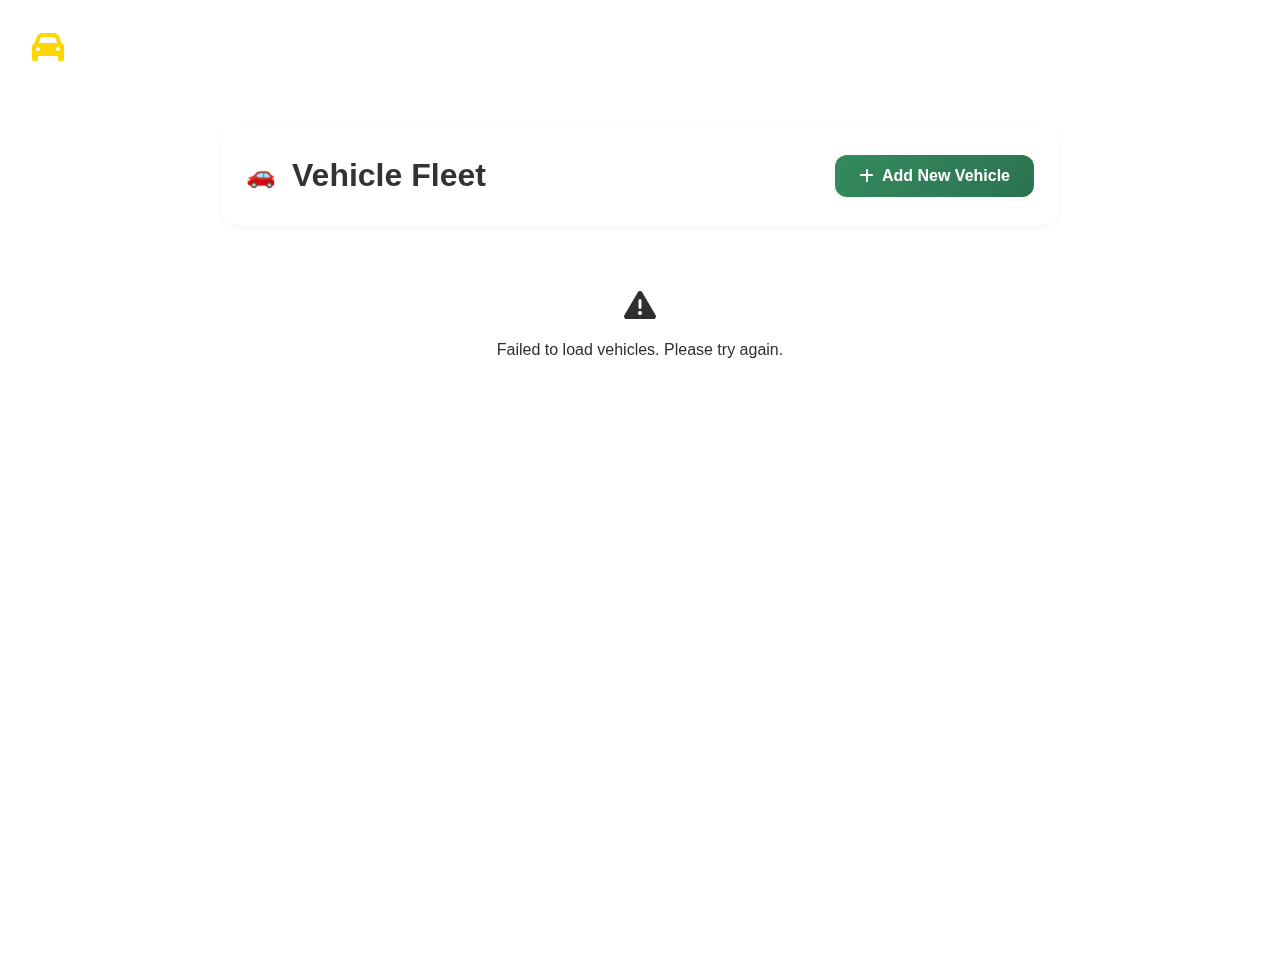
<file: frontend/index.html>
<!DOCTYPE html>
<html lang="en">
  <head>
    <meta charset="utf-8" />
    <meta name="viewport" content="width=device-width,initial-scale=1" />
    <title>Self-Drive Car Sharing Marketplace</title>

    <link
      rel="stylesheet"
      href="https://cdnjs.cloudflare.com/ajax/libs/font-awesome/6.5.0/css/all.min.css"
    />
    <link rel="stylesheet" href="./styles/main.css" />
  </head>

  <body>
    <header>
      <h1><i class="fa-solid fa-car"></i> Car Management</h1>
      <nav>
        <ul>
          <li><a href="#">Home</a></li>
          <li><a href="./pages/chat.html">Chat</a></li>
        </ul>
      </nav>
    </header>

    <main>
      <div class="cars-header">
        <h2><i class="fa-solid fa-cars"></i> Vehicle Fleet</h2>
        <button class="btn" id="addCarBtn">
          <i class="fa-solid fa-plus"></i> Add New Vehicle
        </button>
      </div>

      <section id="carList" class="car-list">
        <div class="loading">
          <i class="fa-solid fa-car"></i> Loading vehicles...
        </div>
      </section>
    </main>

    <footer>
      <p><i class="fa-solid fa-heart"></i> &copy; 2025 Smart Car Management System. Built with AI Technology.</p>
    </footer>

    <!-- Modal -->
    <div id="carModal" class="modal">
      <div class="modal-content">
        <h3 id="modalTitle"><i class="fa-solid fa-plus-circle"></i> Add New Vehicle</h3>
        <form id="carForm">
          <div class="form-group">
            <label for="company">Company Name</label>
            <input type="text" id="company" name="company" required />
          </div>
          <div class="form-group">
            <label for="model">Model</label>
            <input type="text" id="model" name="model" required />
          </div>
          <div class="form-group">
            <label for="kms">Kms Driven</label>
            <input type="number" id="kms" name="kms" required />
          </div>
          <div class="form-group">
            <label for="year">Year</label>

            <input type="number" id="year" name="year" placeholder="YYYY" min="1900" max="2100" required />
          </div>
          <div class="form-group">
            <label for="color">Color</label>
            <input type="string" id="color" name="color" required />
          </div>
          <div class="form-group">
            <p>Is Available?</p>
            <div class="radio-wrapper">
              <div class="radio">
                <input
                  type="radio"
                  id="available"
                  name="available"
                  value="true"
                />
                <label for="available">Yes</label>
              </div>
              <div class="radio">
                <input
                  type="radio"
                  id="notAvailable"
                  name="available"
                  value="false"
                />
                <label for="notAvailable">No</label>
              </div>
            </div>
          </div>
          <div style="display: flex; gap: 1rem; margin-top: 1.5rem;">
            <button type="submit" class="btn" style="flex: 1;">
              <i class="fa-solid fa-save"></i> Save Vehicle
            </button>
            <button type="button" class="btn" id="closeModalBtn" style="flex: 1; background: var(--color-muted);">
              <i class="fa-solid fa-times"></i> Cancel
            </button>
          </div>
        </form>
      </div>
    </div>

    <script type="module" src="./scripts/main.js"></script>
    <script type="module" src="./services/apiService.js"></script>
  </body>
</html>
</file>
<file: frontend/styles/main.css>
/* CSS variables for colors and common values */
:root {
  --color-text: #2f2f2f;
  --color-text-strong: #111;
  --color-bg: #f9fafb;
  --color-surface: #ffffff;
  --color-accent: #6fcf97;
  --color-muted: #7a8a98;
  --color-border: #e1e4e8;
  --color-border-light: #f0f0f0;
  --color-primary: #348a5f;
  --color-primary-soft: #2c7350;
  --color-success: #28a745;
  --color-muted-2: #f5f6f7;
  --color-assistant-bg: #eef1f3;
  --color-white: #fff;
  --color-heading: #333;
  --shadow-1: 0 2px 6px rgba(0, 0, 0, 0.04);
  --color-muted-dark: #555;
}

* {
  margin: 0;
  padding: 0;
  box-sizing: border-box;
  scrollbar-width: thin;
  scrollbar-color: var(--color-primary) var(--color-muted-2);
}

::-webkit-scrollbar {
  width: 10px;
  height: 10px;
}

::-webkit-scrollbar-track {
  background: var(--color-muted-2);
  border-radius: 10px;
}

::-webkit-scrollbar-thumb {
  background-color: var(--color-primary);
  border-radius: 10px;
  border: 2px solid var(--color-border);
  transition: background-color 0.3s ease;
}

::-webkit-scrollbar-thumb:hover {
  background-color: var(--color-primary-soft);
}

html {
  scroll-behavior: smooth;
}

body {
  font-family: Arial, sans-serif;
  line-height: 1.6;
  color: var(--color-text);
  height: 100svh;
  overflow: auto;
}

/* Modern Header styles */
header {
  background: var(--gradient-primary);
  padding: 1.5rem 2rem;
  display: flex;
  align-items: center;
  justify-content: space-between;
  color: var(--color-white);
  box-shadow: var(--shadow-2);
  backdrop-filter: blur(10px);
}

header h1 {
  font-size: 1.8rem;
  font-weight: 700;
  display: flex;
  align-items: center;
  gap: 0.75rem;
}

header h1 i {
  font-size: 2rem;
  color: #ffd700;
}

nav ul {
  list-style: none;
  display: flex;
}

nav ul li {
  display: inline;
  margin: 0 1rem;
  color: var(--color-white);
  border-radius: 1.5rem;
}

nav ul li a {
  text-decoration: none;
  display: flex;
  align-items: center;
  gap: 0.5rem;
  padding: 0.5rem 0.875rem;
  color: inherit;
}

nav ul li:hover {
  background: rgba(255, 255, 255, 0.2);
  backdrop-filter: blur(10px);
  transform: translateY(-2px);
  transition: all 0.3s ease;
}

/* Modern Main content styles */
main {
  padding: 2rem;
  min-height: calc(100vh - 120px);
  background: rgba(255, 255, 255, 0.1);
  backdrop-filter: blur(10px);
  margin: 2rem;
  border-radius: 20px;
  box-shadow: var(--shadow-3);
}

/* Modern Footer styles */
footer {
  background: var(--gradient-primary);
  color: var(--color-white);
  text-align: center;
  padding: 1.5rem;
  margin-top: 2rem;
  box-shadow: var(--shadow-2);
}

/* Loading animation */
.loading {
  display: flex;
  justify-content: center;
  align-items: center;
  padding: 2rem;
  font-size: 1.1rem;
  color: var(--color-muted-dark);
}

.loading::after {
  content: '';
  width: 20px;
  height: 20px;
  border: 2px solid var(--color-border);
  border-top: 2px solid var(--color-primary);
  border-radius: 50%;
  animation: spin 1s linear infinite;
  margin-left: 1rem;
}

@keyframes spin {
  0% { transform: rotate(0deg); }
  100% { transform: rotate(360deg); }
}

/* Home page */
main {
  padding: 2rem;
  max-width: 900px;
  margin: auto;
}

.cars-header {
  display: flex;
  justify-content: space-between;
  align-items: center;
  margin-bottom: 2rem;
  padding: 1.5rem;
  background: var(--gradient-card);
  border-radius: 15px;
  box-shadow: var(--shadow-1);
}

.cars-header h2 {
  color: var(--color-heading);
  font-size: 2rem;
  font-weight: 600;
  display: flex;
  align-items: center;
  gap: 0.5rem;
}

.cars-header h2::before {
  content: '🚗';
  font-size: 1.5rem;
}

.btn {
  background: linear-gradient(135deg, var(--color-primary) 0%, var(--color-primary-soft) 100%);
  color: var(--color-white);
  padding: 0.75rem 1.5rem;
  border: none;
  border-radius: 12px;
  cursor: pointer;
  font-size: 1rem;
  font-weight: 600;
  transition: all 0.3s ease;
  box-shadow: var(--shadow-1);
  display: flex;
  align-items: center;
  gap: 0.5rem;
}

.btn:hover {
  transform: translateY(-2px);
  box-shadow: var(--shadow-2);
  background: linear-gradient(135deg, var(--color-primary-soft) 0%, var(--color-primary) 100%);
}

.btn:active {
  transform: translateY(0);
}

.car-list {
  display: grid;
  gap: 1rem;
}

.car-card {
  background: var(--gradient-card);
  border: 1px solid var(--color-border);
  padding: 1.5rem;
  border-radius: 15px;
  box-shadow: var(--shadow-1);
  display: flex;
  justify-content: space-between;
  align-items: center;
  transition: all 0.3s ease;
  position: relative;
  overflow: hidden;
}

.car-card::before {
  content: '';
  position: absolute;
  top: 0;
  left: 0;
  right: 0;
  height: 4px;
  background: var(--gradient-primary);
}

.car-card:hover {
  transform: translateY(-5px);
  box-shadow: var(--shadow-2);
}

.car-info h3 {
  color: var(--color-primary-soft);
  font-size: 1.3rem;
  font-weight: 600;
  margin-bottom: 0.5rem;
  display: flex;
  align-items: center;
  gap: 0.5rem;
}

.car-info p {
  color: var(--color-muted-dark);
  margin: 0.25rem 0;
  font-size: 0.95rem;
}

.car-info .status {
  display: inline-block;
  padding: 0.25rem 0.75rem;
  border-radius: 20px;
  font-size: 0.8rem;
  font-weight: 600;
  margin-top: 0.5rem;
}

.car-info .status.available {
  background: rgba(72, 187, 120, 0.1);
  color: var(--color-success);
  border: 1px solid rgba(72, 187, 120, 0.3);
}

.car-info .status.unavailable {
  background: rgba(245, 101, 101, 0.1);
  color: var(--color-danger);
  border: 1px solid rgba(245, 101, 101, 0.3);
}

.car-actions {
  display: flex;
  gap: 0.5rem;
}

.car-actions button {
  border: none;
  background: rgba(66, 153, 225, 0.1);
  cursor: pointer;
  color: var(--color-primary);
  font-size: 1.1rem;
  padding: 0.5rem;
  border-radius: 8px;
  transition: all 0.3s ease;
  width: 40px;
  height: 40px;
  display: flex;
  align-items: center;
  justify-content: center;
}

.car-actions button:hover {
  background: var(--color-primary);
  color: var(--color-white);
  transform: scale(1.1);
}

.car-actions button.delete:hover {
  background: var(--color-danger);
}

/* Form Modal */
.modal {
  display: none;
  position: fixed;
  top: 0;
  left: 0;
  right: 0;
  bottom: 0;
  background: rgba(0, 0, 0, 0.5);
  justify-content: center;
  align-items: center;
}

.modal-content {
  background: var(--color-white);
  padding: 2.5rem;
  border-radius: 20px;
  width: 90%;
  max-width: 500px;
  box-shadow: var(--shadow-3);
  position: relative;
  animation: modalSlideIn 0.3s ease;
}

@keyframes modalSlideIn {
  from {
    opacity: 0;
    transform: translateY(-50px) scale(0.9);
  }
  to {
    opacity: 1;
    transform: translateY(0) scale(1);
  }
}

.modal-content h3 {
  margin-bottom: 1rem;
}

.form-group {
  margin-bottom: 1rem;
}

.form-group label {
  display: block;
  margin-bottom: 0.5rem;
}

.form-group input {
  width: 100%;
  padding: 0.75rem 1rem;
  border: 2px solid var(--color-border);
  border-radius: 10px;
  font-size: 1rem;
  transition: all 0.3s ease;
  background: var(--color-muted-2);
}

.form-group input:focus {
  outline: none;
  border-color: var(--color-primary);
  background: var(--color-white);
  box-shadow: 0 0 0 3px rgba(66, 153, 225, 0.1);
}

.form-group label {
  font-weight: 600;
  color: var(--color-heading);
  margin-bottom: 0.75rem;
}

.form-group .radio-wrapper {
  display: flex;
  margin-top: 0.5rem;
  gap: 2rem;
  align-items: center;
  input {
    width: fit-content;
  }
}

.form-group .radio-wrapper .radio {
  display: flex;
  gap: 0.5rem;
  align-items: center;
  label {
    margin-bottom: 0;
  }
}
</file>
